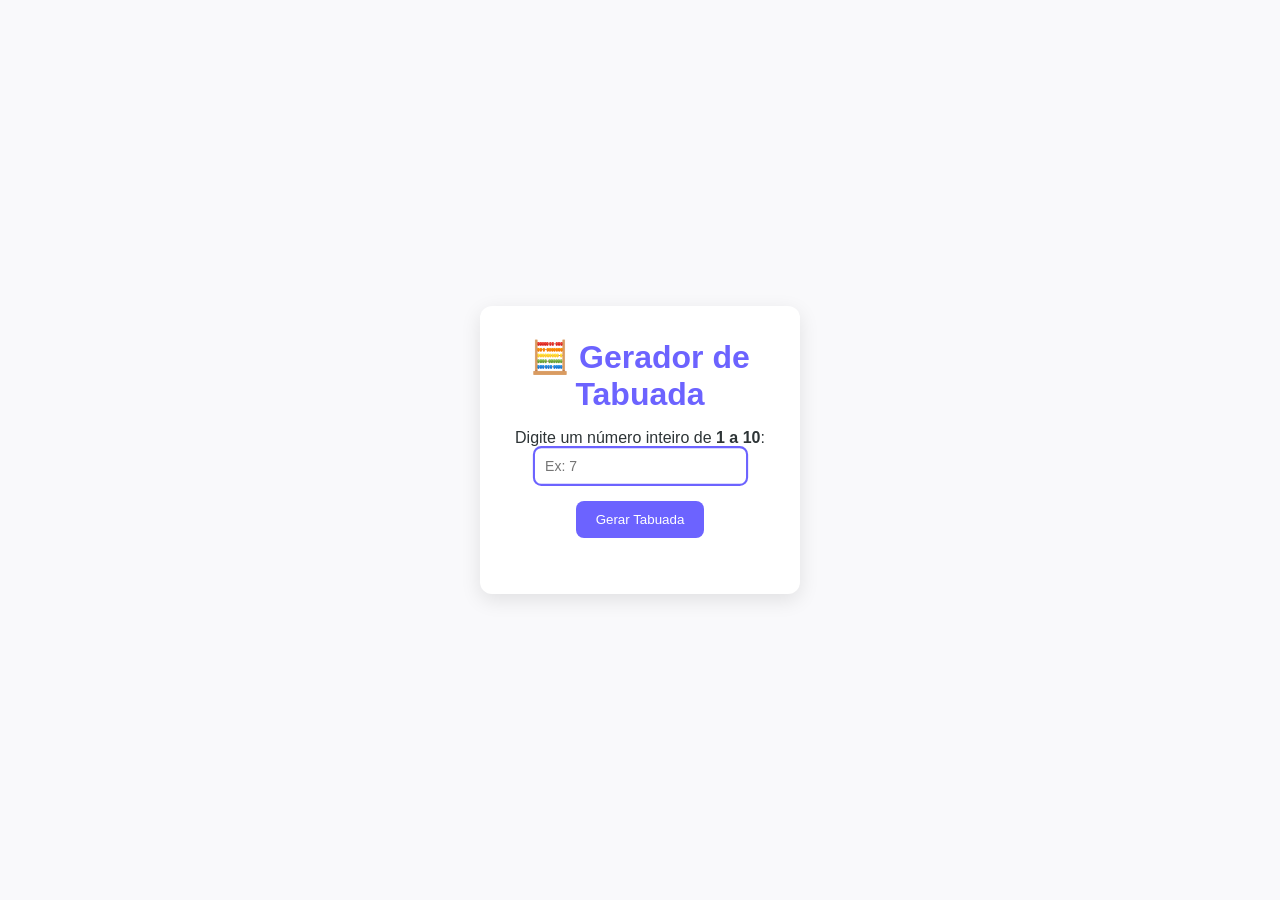
<file: AULA-JS-TABUADA-SALA/index.html>
<!DOCTYPE html>
<html lang="pt-br">
    <head>
        <meta charset="UTF-8">
        <meta name="viewport" content="width=device-width, initial-scale=1.0">
        <link rel="shortcut icon" href="./assets/icone/calculadora (1).png " type="image/x-icon">
        <link rel="stylesheet" href="./assets/css/style.css">
        <title>Tabuada</title>
    </head>
    <body>
        <main class="container">
            <h1>🧮 Gerador de Tabuada</h1>
            <p>Digite um número inteiro de <strong>1 a 10</strong>:</p>
            <input type="number" id="entradaNumero" min="1" max="10" placeholder="Ex: 7" autofocus>
            <button id="botaoGerar">Gerar Tabuada</button>
            <div id="resultado" class="resultado"></div>
        </main>
        <script src="./assets/js/script.js"></script>    
    </body>
</html>
</file>
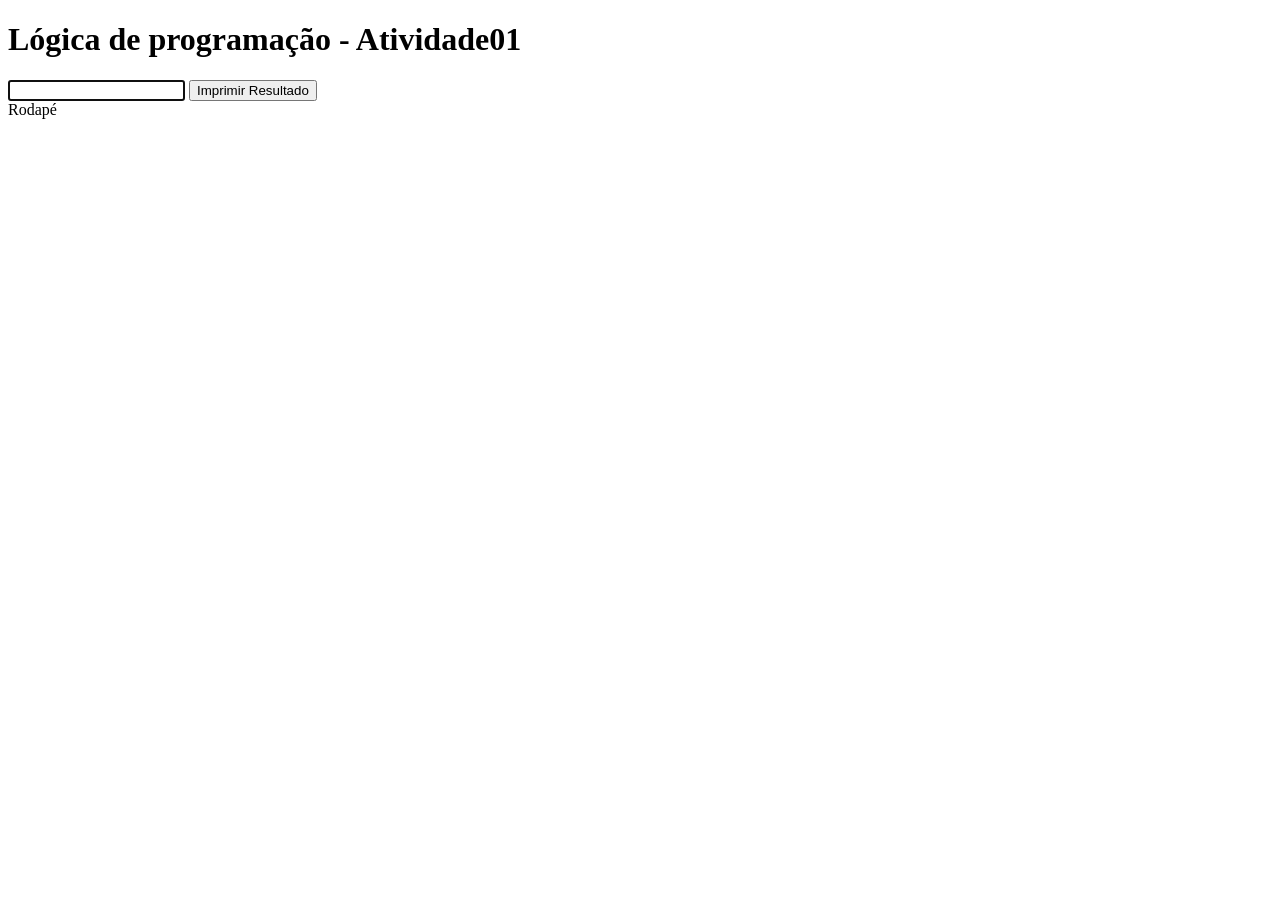
<file: LOGICADEPROGRAMACAO/index.html>
<!DOCTYPE html>
<html lang="pt-br">
<head>
    <meta charset="UTF-8">
    <meta name="viewport" content="width=device-width, initial-scale=1.0">
    <title>Atividade01</title>
    <script src="assets/js/script.js" defer></script>
</head>
<body>
    <header>
        <h1>
            Lógica de programação - Atividade01
        </h1>
    </header>
    <main>
        <section id="coletar">
            <input type="text" id="nome" autofocus max="40">
            <button id="botaoOk">Imprimir Resultado</button>
        </section>
        <section id="resultado">
 
        </section>
    </main>
    <footer>Rodapé</footer>
</body>
</html>
</file>
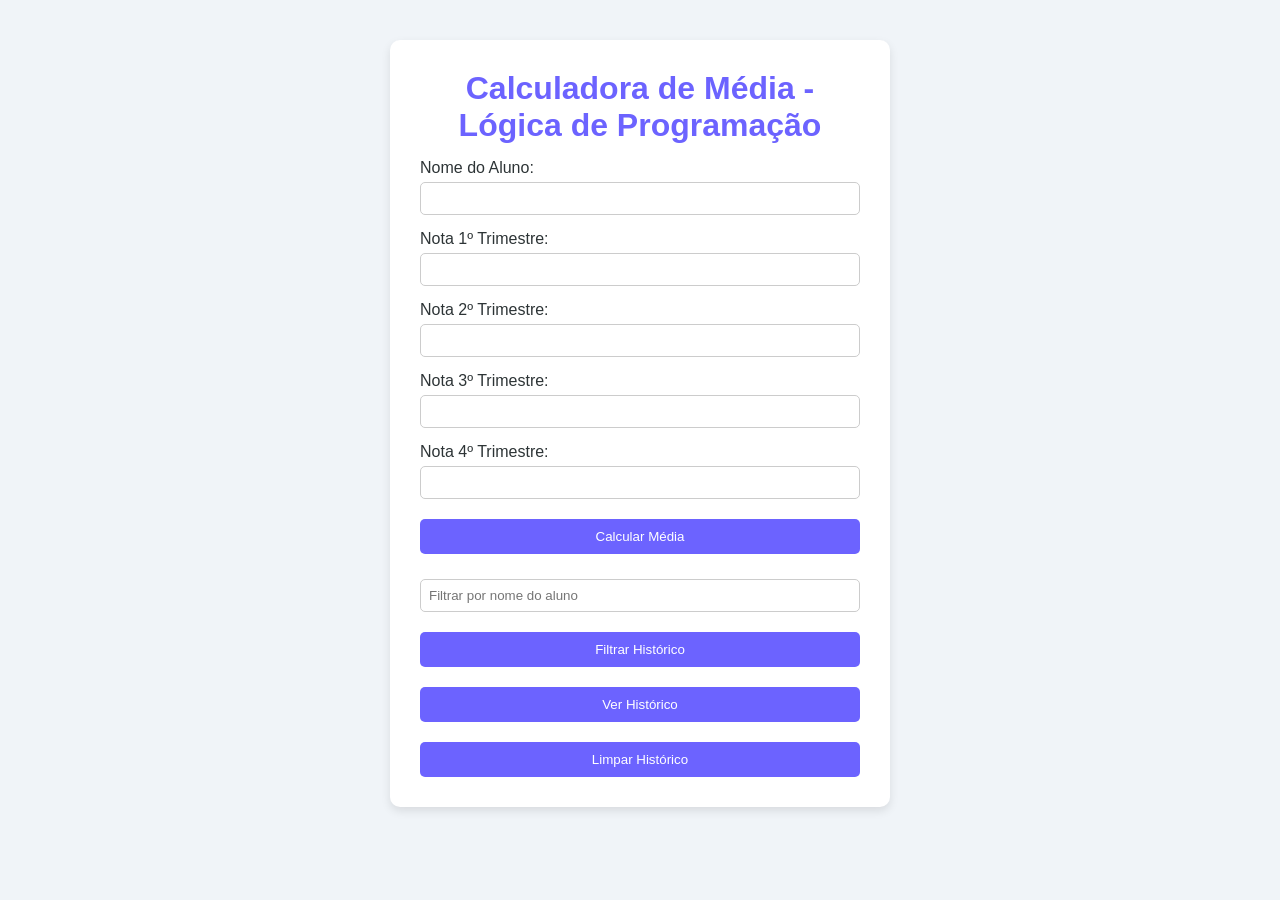
<file: Modal-CalculoMedia/index.html>
<!DOCTYPE html>
<html lang="pt-br">
    <head>
        <meta charset="UTF-8">
        <meta name="viewport" content="width=device-width, initial-scale=1.0">
        <link rel="stylesheet" href="">
        <link rel="stylesheet" href="./assets/css/style.css">
        <title>Calculadora de Média Escolares</title>
    </head>
    <body>
        <main class="container">
            <h1>Calculadora de Média - Lógica de Programação</h1>
            <form id="formulario-notas">
                <label for="nome" placeholder="Informe aqui o nome do aluno">Nome do Aluno:</label>
                <input type="text" id="nome" required />
                <label for="nota1">Nota 1º Trimestre:</label>
                <input type="number" id="nota1" min="0" max="10" step="0.1" required />
                <label for="nota2">Nota 2º Trimestre:</label>
                <input type="number" id="nota2" min="0" max="10" step="0.1" required />
                <label for="nota3">Nota 3º Trimestre:</label>
                <input type="number" id="nota3" min="0" max="10" step="0.1" required />
                <label for="nota4">Nota 4º Trimestre:</label>
                <input type="number" id="nota4" min="0" max="10" step="0.1" required />
                <button type="submit">Calcular Média</button>
            </form>
            <div class="filtro">
                <input type="text" id="filtro-nome" placeholder="Filtrar por nome do aluno" />
                <button id="filtrar-historico">Filtrar Histórico</button>
            </div>
                <button id="ver-historico">Ver Histórico</button>
                <button id="limpar-historico">Limpar Histórico</button>
            <div id="modal" class="modal">
                <div class="modal-conteudo">
                    <span class="fecha">&times</span>
                    <div id="resultado"></div>
                    <canvas id="graficoDesempenho" width="400" height="200"></canvas> 
                </div>
            </div>
            <script src="./assets/js/script.js "></script>
            <script src="./assets/js/chart.umd.min.js"></script>
        </main>
    </body>
</file>
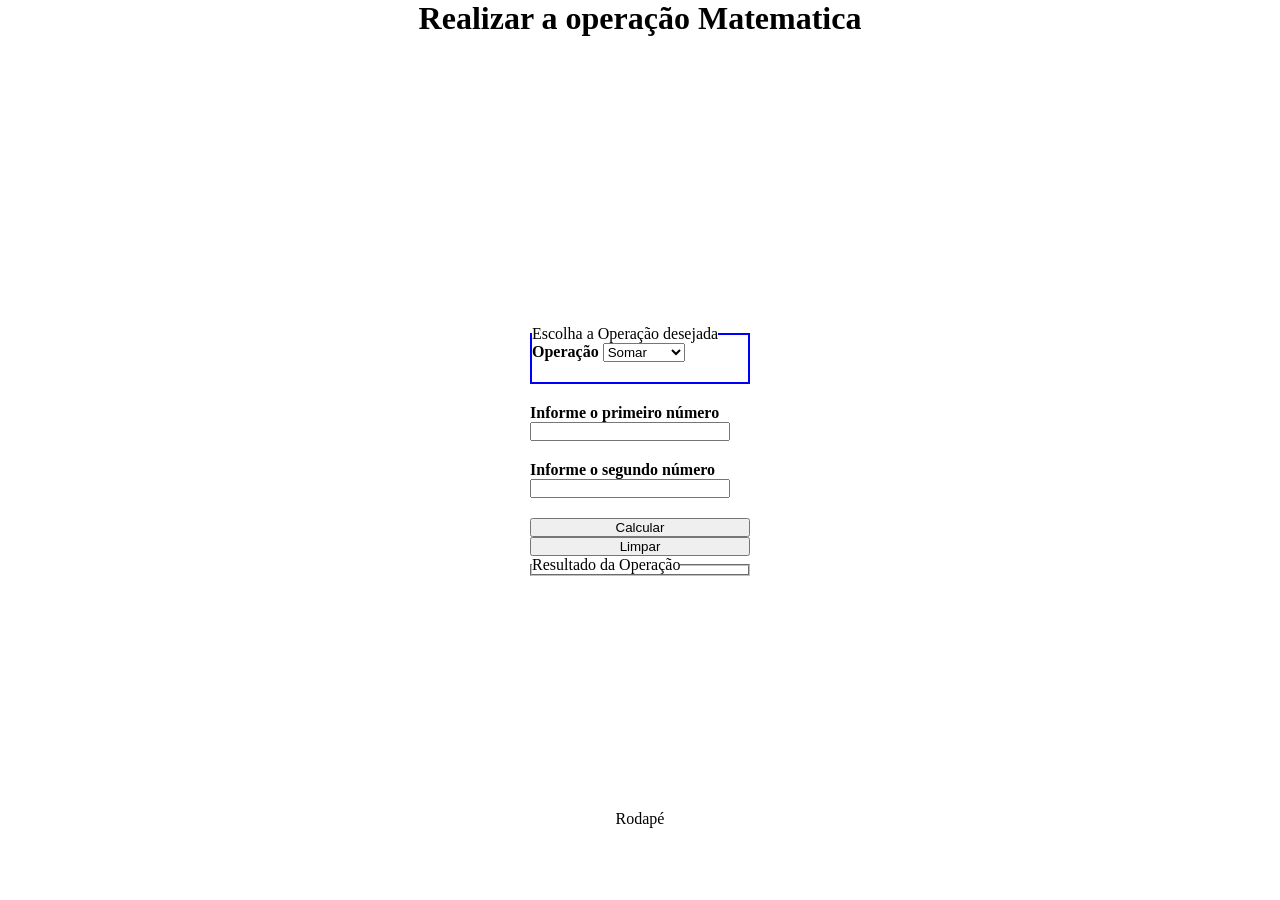
<file: AULAS JS/aula 1/index.html>
<!DOCTYPE html>
<html lang="pt-br">
<head>
    <meta charset="UTF-8">
    <meta name="viewport" content="width=device-width, initial-scale=1.0">
    <link rel="stylesheet" href="./assets/css/styles.css">
    <title>RealizarOperaçãoMatematica</title>
</head>
<body>
    <header>
        <h1>Realizar a operação Matematica</h1>
    </header>
    <main>
        <div id="container">
            <fieldset class="separador">
                <legend>Escolha a Operação desejada</legend>
                <label for="operacao">Operação</label>
                <select name="operacao" id="operacao">
                    <option value="somar">Somar</option>
                    <option value="subtrair">Subtrair</option>
                    <option value="multiplicar">Multiplicar</option>
                    <option value="dividir">Dividir</option>
                </select>
            </fieldset>

            <label for="primeiroNumero">Informe o primeiro número</label>
            <input type="number" name="primeiroNumero" id="primeiroNumero">
            <label for="segundoNumero">Informe o segundo número</label>
            <input type="number" name="segundoNumero" id="segundoNumero">

            <button type="button" id="calcular">Calcular</button>
            <button type="button" id="limpar">Limpar</button>
            
            <fieldset id="resposta">
                <legend>Resultado da Operação</legend>
                <output id="resultado"></output>
            </fieldset>

        </div>        
    </main>
    
    <footer>Rodapé</footer>
        <script src="./assets/js/scripts.js"></script>
</body>
</html>
</file>
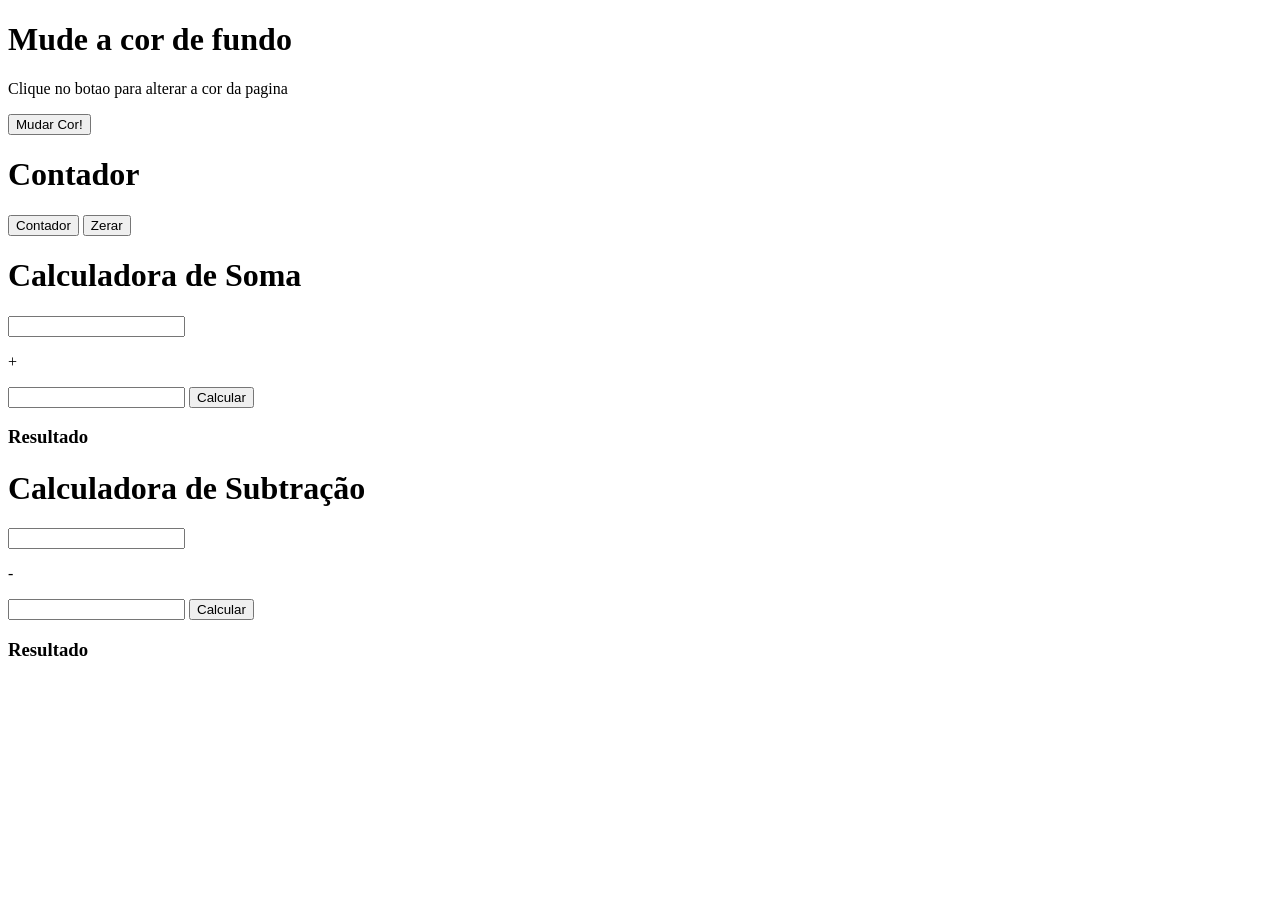
<file: AULAS JS/aula 2/index.html>
<!DOCTYPE html>
<html lang="pt-br">
    <head>
        <meta charset="UTF-8">
        <meta name="viewport" content="width=device-width, initial-scale=1.0">
        <link rel="stylesheet" href="./assets/css/style.css">
        <title>Document</title>
    </head>
    <body>

        <div>
            <h1>Mude a cor de fundo</h1>
            <p>Clique no botao para alterar a cor da pagina</p>
            <button type="button" id="btnMudarCor">Mudar Cor!</button>
        </div>

        <div>
            <h1>Contador</h1>
            <p id="p2"></p>
            <button type="button" id="btnC">Contador</button>
            <button type="button" id="bntZera">Zerar</button>
        </div>

        <div>
            <h1>Calculadora de Soma</h1>
            <input type="number" id="number1">
            <p><span id="soma">+</span></p>
            <input type="number" id="number2">
            <button type="button" id="calcular1">Calcular</button>

            <h3 id="resultado1">Resultado</h3>

        </div>

        <div>

            <h1>Calculadora de Subtração</h1>
            <input type="number" id="number3">
            <p><span>-</span></p>
            <input type="number" id="number4">
            <button type="button" id="calcular2">Calcular</button>

            <h3 id="resultado2">Resultado</h3>
        </div>
        <script src="./assets/js/script.js"></script>
    </body>
</html>
</file>
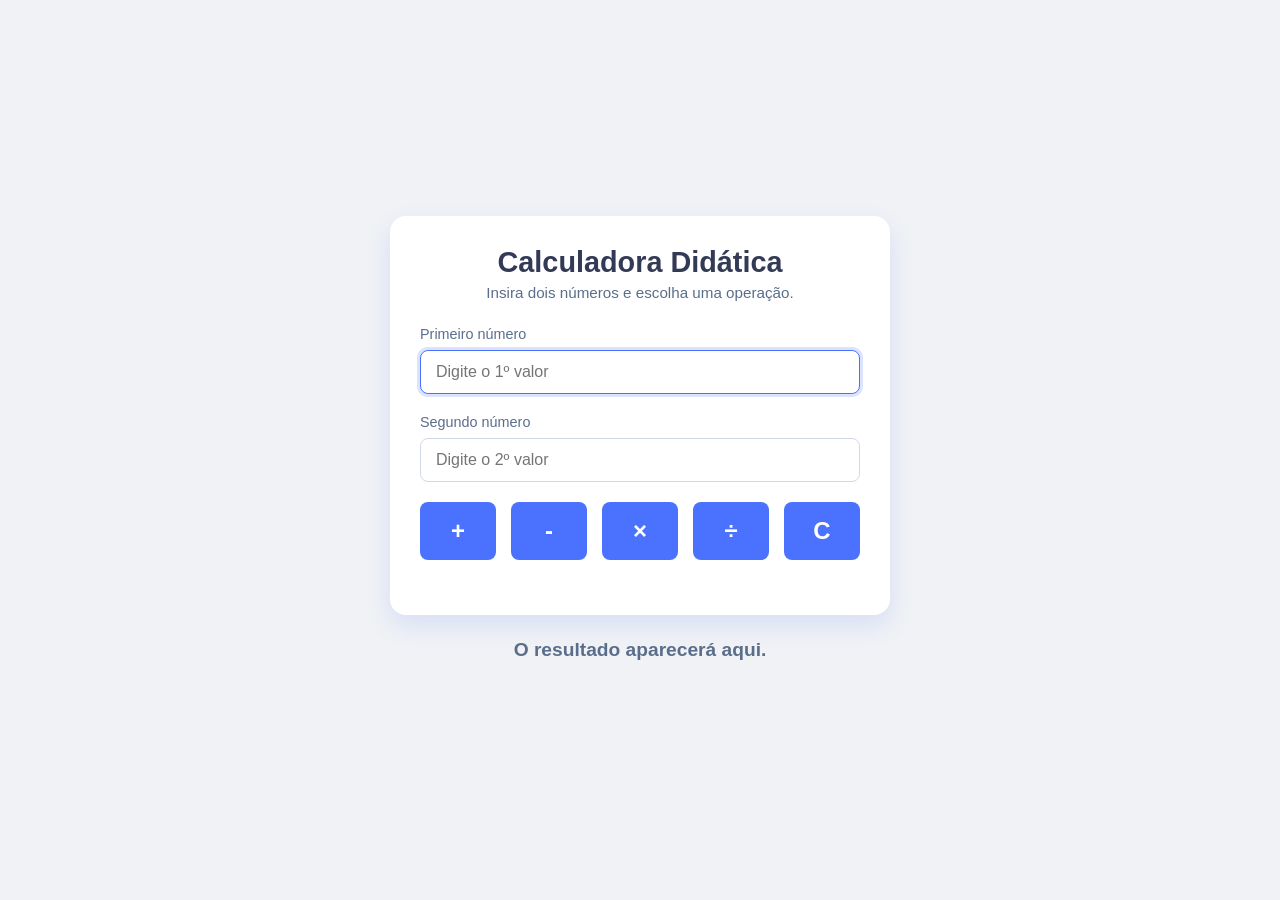
<file: AULAS JS/aula 3/index.html>
<!DOCTYPE html>
<html lang="pt-br">
    <head>
        <meta charset="UTF-8">
        <meta name="viewport" content="width=device-width, initial-scale=1.0">
        <link rel="stylesheet" href="./assets/css/styles.css">

        <title>Calculadora</title>
    </head>
    <body>
        <main class="container-principal">
            <section class="calculadora">
                <header>
                    <h1>Calculadora Didática</h1>
                    <p>Insira dois números e escolha uma operação.</p>
                </header>

                <form id="formulario-calculadora" onsubmit="return false;">
                    <div class="grupo-input">
                        <label for="numero1">Primeiro número</label>
                        <input type="number" id="numero1" placeholder="Digite o 1º valor" required autofocus>
                    </div>

                    <div class="grupo-input">
                        <label for="numero2">Segundo número</label>
                        <input type="number" id="numero2" placeholder="Digite o 2º valor" required>
                    </div>

                    <div class="grupo-operacoes">
                        <button data-operacao="+" title="Somar">+</button>
                        <button data-operacao="-" title="Subtrair">-</button>
                        <button data-operacao="*" title="Multiplicar">×</button>
                        <button data-operacao="/" title="Dividir">÷</button>
                        <button data-operacao="C" title="Limpar">C</button>
                    </div>
                </form>

            </section>
            <div class="container-resultado">
                <p id="texto-resultado">O resultado aparecerá aqui.</p>
            </div>
        </main>
        
        <script src="./assets/js/script.js"></script>
    </body>
</html>
</file>
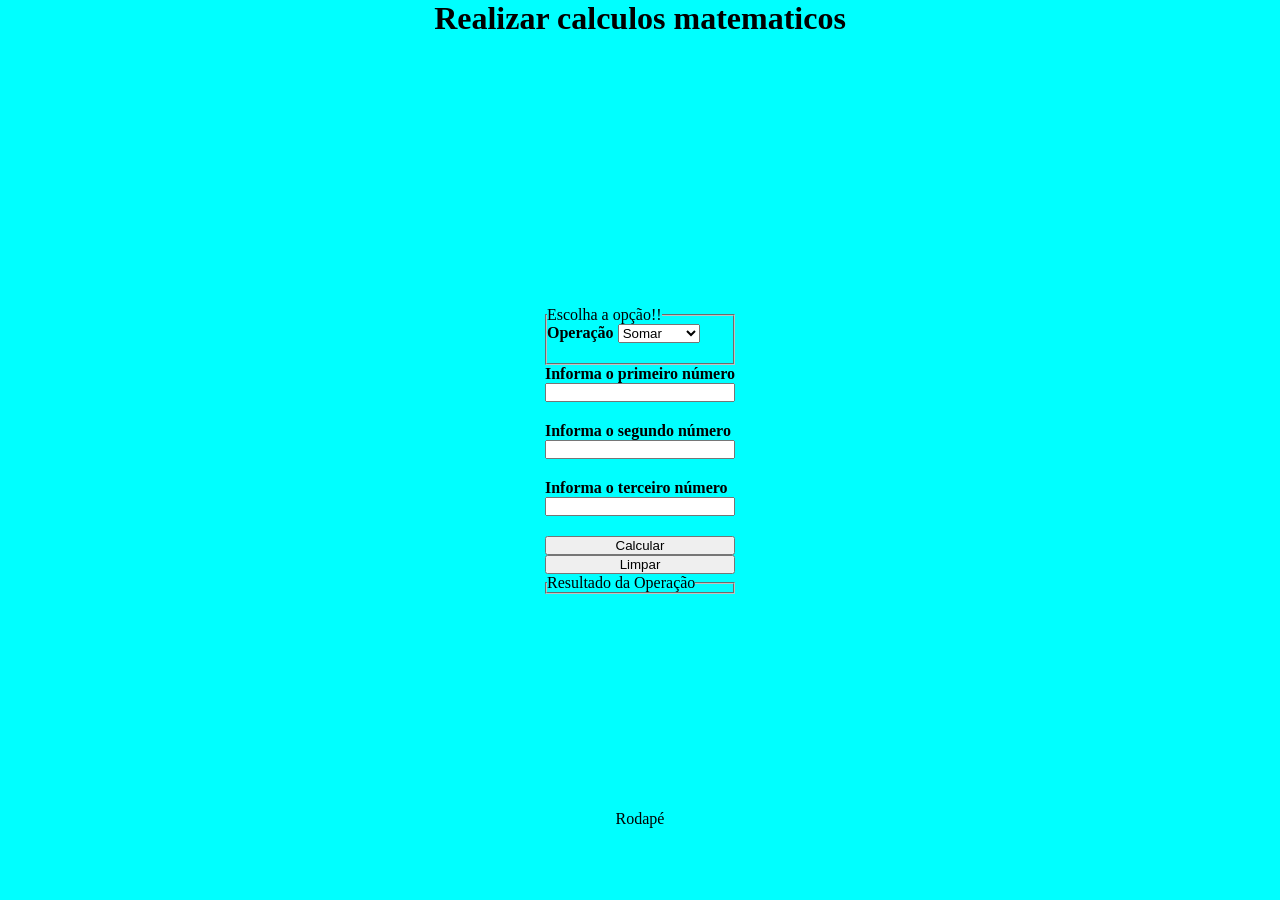
<file: AULAS JS/Trabalho de Js/index.html>
<!DOCTYPE html>
<html lang="pt-br">
    <head>
        <meta charset="UTF-8">
        <meta name="viewport" content="width=device-width, initial-scale=1.0">
        <link rel="stylesheet" href="./assets/css/styles.css">
        <link rel="shortcut icon" href="./assets/icone/brainstorming_7803282.png" type="image/x-icon">
        <title>Calculadora</title>
    </head>
    <body>
        <header>
            <h1>Realizar calculos matematicos</h1>
        </header>
        <main>
            <div id="container">
                <fieldset>
                    <legend>Escolha a opção!!</legend>
                    <label for="operacao">Operação</label>
                    <select name="operacao" id="operacao">  
                        <option value="somar">Somar</option>
                        <option value="subtrair">Subtrair</option>
                        <option value="multiplicar">Multiplicar</option>
                    </select>
                </fieldset>
                <label for="number1">Informa o primeiro número</label>
                <input type="number" name="number1" id="number1">
                <label for="number2">Informa o segundo número</label>
                <input type="number" name="number2" id="number2">
                <label for="number3">Informa o terceiro número</label>
                <input type="number" name="number3" id="number3">

                <button type="button" id="calcular">Calcular</button>
                <button type="button" id="limpar">Limpar</button>
                <fieldset id="resposta">
                    <legend>Resultado da Operação</legend>
                    <output id="resultado"></output>
                </fieldset>
            </div>

        </main>
        <footer>Rodapé</footer>
        <script src="./assets/js/script.js"></script>
    </body>
</html>
</file>
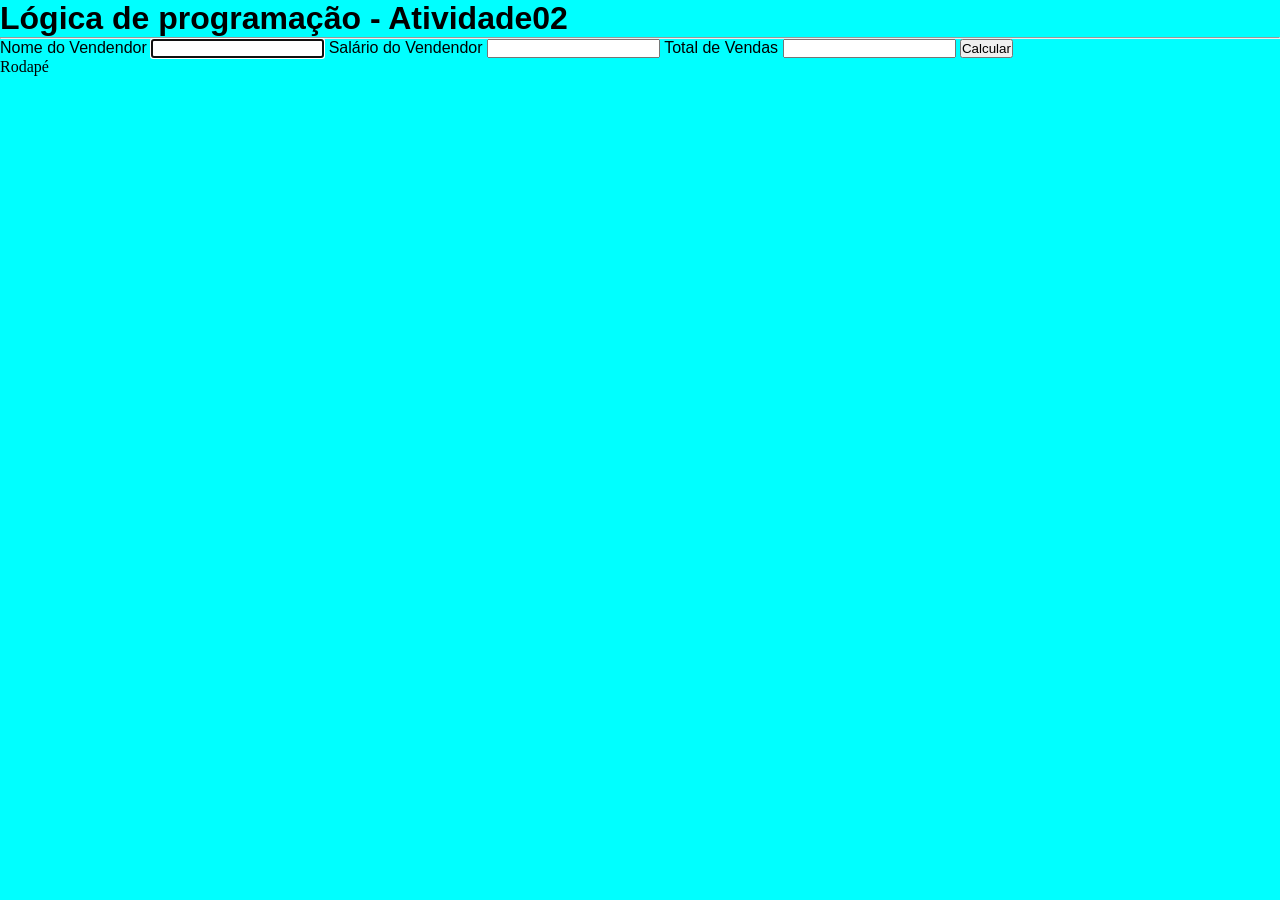
<file: LOGICADEPROGRAMACAO/Atividade02/index.html>
<!DOCTYPE html>
<html lang="pt-br">
<head>
    <meta charset="UTF-8">
    <meta name="viewport" content="width=device-width, initial-scale=1.0">
    <title>Atividade01</title>
    <link rel="stylesheet" href="assets/css/style.css">
    <script src="assets/js/script.js" defer></script>
</head>
    <body>
        <header>
            <h1>
                Lógica de programação - Atividade02
            </h1>
            <hr>
        </header>
        <main>
            <section id="coletar">

                <label for="Nome">Nome do Vendendor</label>
                <input type="text" id="Nome" autofocus>

                <label for="Salario">Salário do Vendendor</label>
                <input type="text" id="Salario">
            
                <label for="Totalvendas">Total de Vendas</label>
                <input type="number" id="TotalVendas">
            
                <button id="Calcular">Calcular</button>

            </section>
            <section id="Resultado">
    
            </section>
        </main>
        <footer> 
            Rodapé
        </footer>
        
    </body>
</html>
</file>
<file: AULA-JS-TABUADA-SALA/assets/css/style.css>
/* Chrome, Safari, Edge, Opera */
input[type=number]::-webkit-inner-spin-button,
input[type=number]::-webkit-outer-spin-button
{
  -webkit-appearance: none;
  margin: 0;
}
 
/* Firefox */
input[type=number]
{
  -moz-appearance: textfield;
}
 
/* Paleta suave: tons pastel */
:root
{
  --cor-fundo: #f9f9fb;
  --cor-primaria: #6c63ff;
  --cor-secundaria: #a29bfe;
  --cor-texto: #2d3436;
  --cor-card: #ffffff;
}
 
*                
{
    margin: 0;
    padding: 0;
    box-sizing: border-box;
}
 
body
{
  font-family: 'Segoe UI', Tahoma, Geneva, Verdana, sans-serif;
  background: var(--cor-fundo);
  color: var(--cor-texto);
  display: flex;
  justify-content: center;
  align-items: center;
  height: 100vh;
  margin: 0;
}
 
.container
{
  background: var(--cor-card);
  padding: 2rem;
  border-radius: 12px;
  box-shadow: 0 6px 20px rgba(0,0,0,0.1);
  text-align: center;
  width: 320px;
  animation: aparecer 0.8s ease;
}
 
h1
{
  color: var(--cor-primaria);
  margin-bottom: 1rem;
}
 
input
{
  padding: 0.6rem;
  border: 2px solid var(--cor-secundaria);
  border-radius: 8px;
  width: 80%;
  margin-bottom: 1rem;
  transition: 0.3s;
}
 
input:focus
{
  border-color: var(--cor-primaria);
  outline: none;
  transform: scale(1.05);
}
 
button
{
  background: var(--cor-primaria);
  color: white;
  border: none;
  padding: 0.7rem 1.2rem;
  border-radius: 8px;
  cursor: pointer;
  transition: 0.3s;
}
 
button:hover
{
  background: var(--cor-secundaria);
  transform: translateY(-2px);
}
 
.resultado
{
  margin-top: 1.5rem;
  text-align: left;
  font-weight: bold;
  animation: fadeIn 0.6s ease;
}
 
.resultado p
{
  margin: 0.3rem 0;
  padding: 0.4rem;
  background: #f1f2f6;
  border-radius: 6px;
  transition: transform 0.2s;
}
 
.resultado p:hover
{
  transform: scale(1.05);
  background: #dfe6e9;
}
 
/* Animações */
@keyframes aparecer
{
  from { opacity: 0; transform: translateY(-20px); }
  to { opacity: 1; transform: translateY(0); }
}
 
@keyframes fadeIn
{
  from { opacity: 0; }
  to { opacity: 1; }
}
</file>
<file: Modal-CalculoMedia/assets/css/style.css>
:root {
  --cor-fundo: #f0f4f8;
  --cor-primaria: #6c63ff;
  --cor-secundaria: #a29bfe;
  --cor-sucesso: #55efc4;
  --cor-erro: #fab1a0;
  --cor-texto: #2d3436;
  --cor-branca: #ffffff;
}

*
{
    margin: 0;
    padding: 0;
    box-sizing: border-box;
}
 
body {
  font-family: 'Segoe UI', sans-serif;
  background-color: var(--cor-fundo);

}
 
.container {
  max-width: 500px;
  margin: 40px auto;
  background-color: var(--cor-branca);
  padding: 30px;
  border-radius: 10px;
  box-shadow: 0 4px 10px rgba(0, 0, 0, 0.1);
  animation: fadeIn 1s ease-in;
}
 
h1 {
  text-align: center;
  color: var(--cor-primaria);
}
 
label {
  display: block;
  margin-top: 15px;
  color: var(--cor-texto);
}
 
input {
  width: 100%;
  padding: 8px;
  margin-top: 5px;
  border: 1px solid #ccc;
  border-radius: 5px;
}
 
button {
  margin-top: 20px;
  padding: 10px;
  width: 100%;
  background-color: var(--cor-primaria);
  color: var(--cor-branca);
  border: none;
  border-radius: 5px;
  cursor: pointer;
  transition: background 0.3s ease;
}
 
button:hover {
  background-color: var(--cor-secundaria);
}
 
.filtro {
  margin-top: 20px;
}
 
.modal {
  display: none;
  position: fixed;
  z-index: 1;
  left: 0; top: 0;
  width: 100%; height: 100%;
  background-color: rgba(0, 0, 0, 0.5);
}
 
.modal-conteudo {
  background-color: var(--cor-branca);
  margin: 10% auto;
  padding: 20px;
  width: 90%;
  max-width: 400px;
  border-radius: 10px;
  animation: slideDown 0.5s ease;
}
 
.fechar {
  float: right;
  font-size: 24px;
  cursor: pointer;
}
 
.historico {
  margin-top: 30px;
  background-color: var(--cor-branca);
  padding: 15px;
  border-radius: 8px;
  display: none;
}
 
.aprovado
{
  color: green;
}
 
.reprovado
{
  color: red;
}
 
@media (max-width: 600px) {
  .container {
    padding: 20px;
    margin: 20px;
  }
 
  .modal-conteudo {
    width: 95%;
  }
 
  button, input {
    font-size: 16px;
  }
}
 
@keyframes fadeIn {
  from { opacity: 0; transform: translateY(-20px); }
  to { opacity: 1; transform: translateY(0); }
}
 
@keyframes slideDown {
  from { transform: translateY(-50px); opacity: 0; }
  to { transform: translateY(0); opacity: 1; }
}
</file>
<file: AULAS JS/aula 1/assets/css/styles.css>
input[type=number]::-webkit-inner-spin-button
input[type=number]::-webkit-outer-spin-button
{
    -webkit-appearance: none;
    margin: 0;
}

/* input[type=number]
{
    -moz-appearance: textfield;
} */
input[type=number]::-webkit-inner-spin-button { 
    -webkit-appearance: none;    
}input[type=number] { 
   -moz-appearance: textfield;
   appearance: textfield;

}

*
{
    margin: 0;
    padding: 0;
    box-sizing: border-box;
}


body
{
    height: 100vh;
    width: 100vw;
}

header
{
    height: 10vh;
    width: 100vw;
    text-align: center;
   
}

main
{
    height: 80vh;
    width: 100vw;
    display: flex;
    align-items: center;
    justify-content: center;
}


#container
{
    display: flex;
    flex-direction: column;     
}

#container label
{
    font-weight: bold;
}

#container input
{
    margin-bottom: 20px;
}

/* #operacao
{
    width: 20px;
} */

.separador
{
    margin-bottom: 20px;
    border-width: 2px;
    border-style: solid;
    border-color: blue;
    width: 220px;
}

#operacao
{
    margin-bottom: 20px;
}

#primeiroNumero, #segundoNumero
{
    width: 200px;
}

footer
{
    height: 10vh;
    width: 100%;
    display: flex;
    justify-content: center;
}
</file>
<file: AULAS JS/aula 2/assets/css/style.css>
input[type=number]::-webkit-inner-spin-button
input[type=number]::-webkit-outer-spin-button
{
    -webkit-appearance: none;
    margin: 0;
}
/* 
input:hover
{

} */

/* input[type=number]
{
    -moz-appearance: none;
    -webkit-appearance: none;

} */
input[type=number]::-webkit-inner-spin-button { 
    -webkit-appearance: none;    
}input[type=number] { 
   -moz-appearance: textfield;
   appearance: textfield;

}
</file>
<file: AULAS JS/aula 3/assets/css/styles.css>
/* 1. Reset e Definições Globais */
:root
{
    /* Paleta de cores atrativa e suave */
    --cor-fundo: #f0f2f5;
    --cor-container: #ffffff;
    --cor-texto-principal: #333a56;
    --cor-texto-secundario: #5a6e8b;
    --cor-primaria: #4a72ff;
    --cor-primaria-hover: #3a5bcc;
    --cor-sombra: rgba(74, 114, 255, 0.15);
    --cor-sucesso: #28a745;
    --cor-erro: #dc3545;
    --cor-borda: #d1d9e6;
}

*
{
    margin: 0;
    padding: 0;
    box-sizing: border-box;
    font-family: 'Poppins', sans-serif;
}

/* 2. Estilos do Corpo e Layout Principal */
body
{
    background-color: var(--cor-fundo);
    color: var(--cor-texto-principal);
    display: flex;
    justify-content: center;
    align-items: center;
    min-height: 100vh;
    padding: 20px;
}

.container-principal
{
    width: 100%;
    max-width: 500px;
}

/* 3. Estilos da Calculadora (Card Principal) */
.calculadora
{
    background-color: var(--cor-container);
    padding: 30px;
    border-radius: 16px;
    box-shadow: 0 10px 25px var(--cor-sombra);
    animation: surgir 0.6s cubic-bezier(0.25, 0.46, 0.45, 0.94) both;
}

.calculadora header
{
    text-align: center;
    margin-bottom: 25px;
}

.calculadora h1
{
    font-size: 1.8rem;
    font-weight: 600;
    margin-bottom: 5px;
}

.calculadora p
{
    color: var(--cor-texto-secundario);
    font-size: 0.95rem;
}

/* 4. Estilos dos Inputs e Labels */
.grupo-input
{
    margin-bottom: 20px;
}

.grupo-input label
{
    display: block;
    margin-bottom: 8px;
    font-weight: 500;
    font-size: 0.9rem;
    color: var(--cor-texto-secundario);
}

.grupo-input input
{
    width: 100%;
    padding: 12px 15px;
    border: 1px solid var(--cor-borda);
    border-radius: 8px;
    font-size: 1rem;
    transition: all 0.3s ease;
}

.grupo-input input:focus
{
    outline: none;
    border-color: var(--cor-primaria);
    box-shadow: 0 0 0 3px rgba(74, 114, 255, 0.2);
}

/* Remove os botões de seta (spin buttons) do input tipo number */
input[type=number]::-webkit-inner-spin-button,
input[type=number]::-webkit-outer-spin-button
{
    -webkit-appearance: none;
    margin: 0;
}
input[type=number]
{
    -moz-appearance: textfield;
}

/* 5. Estilos dos Botões de Operação */
.grupo-operacoes
{
    display: grid;
    grid-template-columns: repeat(5, 1fr);
    gap: 15px;
    margin-bottom: 25px;
}

.grupo-operacoes button
{
    padding: 15px;
    font-size: 1.5rem;
    font-weight: 600;
    border: none;
    border-radius: 8px;
    background-color: var(--cor-primaria);
    color: white;
    cursor: pointer;
    transition: background-color 0.3s ease, transform 0.2s ease;
}

.grupo-operacoes button:hover
{
    background-color: var(--cor-primaria-hover);
    transform: translateY(-3px);
}

.grupo-operacoes button:active
{
    transform: translateY(-1px);
}

/* 6. Estilos da Área de Resultado */
.container-resultado
{
    background-color: var(--cor-fundo);
    border-radius: 8px;
    padding: 20px;
    text-align: center;
    min-height: 70px;
    display: flex;
    justify-content: center;
    align-items: center;
    transition: all 0.3s ease;
}

#texto-resultado
{
    font-size: 1.2rem;
    font-weight: 600;
    color: var(--cor-texto-secundario);
    animation: fadeInResultado 0.5s ease both;
}

#texto-resultado.sucesso
{
    color: var(--cor-sucesso);
}

#texto-resultado.erro
{
    color: var(--cor-erro);
}

/* 7. Animações */
@keyframes surgir
{
    from {
        opacity: 0;
        transform: translateY(20px) scale(0.98);
    }
    to {
        opacity: 1;
        transform: translateY(0) scale(1);
    }
}

@keyframes fadeInResultado
{
    from {
        opacity: 0;
        transform: translateY(10px);
    }
    to {
        opacity: 1;
        transform: translateY(0);
    }
}
</file>
<file: AULAS JS/Trabalho de Js/assets/css/styles.css>
input[type=number]::-webkit-inner-spin-button
input[type=number]::-webkit-outer-spin-button
{
    -webkit-appearance: none;
    margin: 0;
}

input[type=number]::-webkit-inner-spin-button { 
    -webkit-appearance: none;    
}input[type=number] { 
   -moz-appearance: textfield;
   appearance: textfield;
}

*
{
    margin: 0;
    padding: 0;
    box-sizing: border-box;
}


body
{
    height: 100vh;
    width: 100vw;
    background-color: aqua;
}

header
{
    height: 10vh;
    width: 100vw;
    text-align: center;
   
}

main
{
    height: 80vh;
    width: 100vw;
    display: flex;
    align-items: center;
    justify-content: center;
}


#container
{
    display: flex;
    flex-direction: column;     
}

#container label
{
    font-weight: bold;
}

#container input
{
    margin-bottom: 20px;
}

.separador
{
    margin-bottom: 20px;
    border-width: 2px;
    border-style: solid;
    border-color: blue;
    width: 220px;
}

#operacao
{
    margin-bottom: 20px;
}

#primeiroNumero, #segundoNumero
{
    width: 200px;
}

footer
{
    height: 10vh;
    width: 100%;
    display: flex;
    justify-content: center;
}
</file>
<file: LOGICADEPROGRAMACAO/Atividade02/assets/css/style.css>
*
{
    padding: 0;
    margin: 0;
}

body
{
    background-color: aqua;
}

header, main
{
    font-family: Arial, Helvetica, sans-serif;
}

main
{
    display: flex;
    flex-direction: column;

}
</file>
